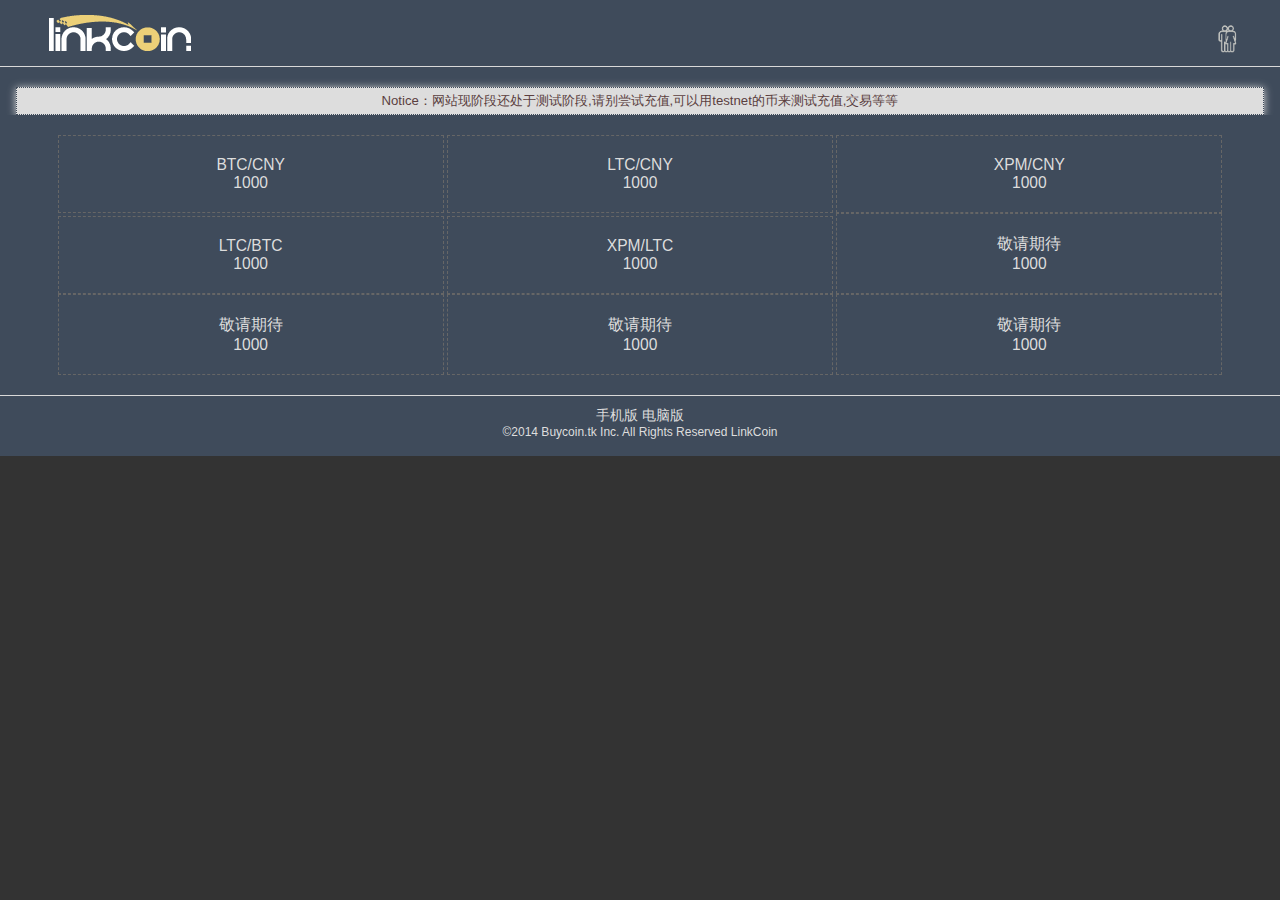
<file: index.html>
<!doctype html>
<html>
<head>
	<meta charset="UTF-8">
	<title>LinkCoin 交易 安全快捷</title>
	<meta name="viewport" content="width=device-width, initial-scale=1.0, minimum-scale=1.0, user-scalable=yes">
	<meta name="HandheldFriendly" content="true">
	<link rel="stylesheet" href="./css/reset.css">
	<link rel="stylesheet" href="./css/style.css">
</head>
<body>
	<div id="index">
		<!-- Header -->
		<div class="header">
			<a class="logo" href="#" title="首页"></a>
			<a class="profile" href="./login.html" title="个人中心"></a>
		</div>
		<div class="notice">
			<div class="message">
				Notice：网站现阶段还处于测试阶段,请别尝试充值,可以用testnet的币来测试充值,交易等等 
			</div>
		</div>
		<div class="nav">
			<div class="box">
				<span>BTC/CNY</span>
				<span>1000</span>
			</div>
			<div class="box">
				<span>LTC/CNY</span>
				<span>1000</span>
			</div>
			<div class="box">
				<span>XPM/CNY</span>
				<span>1000</span>
			</div>
			<div class="box">
				<span>LTC/BTC</span>
				<span>1000</span>
			</div>
			<div class="box">
				<span>XPM/LTC</span>
				<span>1000</span>
			</div>
			<div class="box">
				<span>敬请期待</span>
				<span>1000</span>
			</div>
			<div class="box">
				<span>敬请期待</span>
				<span>1000</span>
			</div>
			<div class="box">
				<span>敬请期待</span>
				<span>1000</span>
			</div>
			<div class="box">
				<span>敬请期待</span>
				<span>1000</span>
			</div>
		</div>
		<div class="footer">
			<!-- <div class="func"></div> -->
			<div class="switch">
				<a href="">手机版</a>
				<a href="">电脑版</a>
			</div>
			<div class="copyright">©2014 Buycoin.tk Inc. All Rights Reserved LinkCoin</div>
		</div>
	</div>
	<script type="text/javascript" src="./js/linkcoin.js"></script>
	<script type="text/javascript" src="./js/zepto.min.js"></script>
	<script>
		Zepto(function($){
			$("span").on("click", function(){
				console.log(1);
				window.location.href = "buy.html";
			})
		})
	</script>
</body>
</html>
</file>
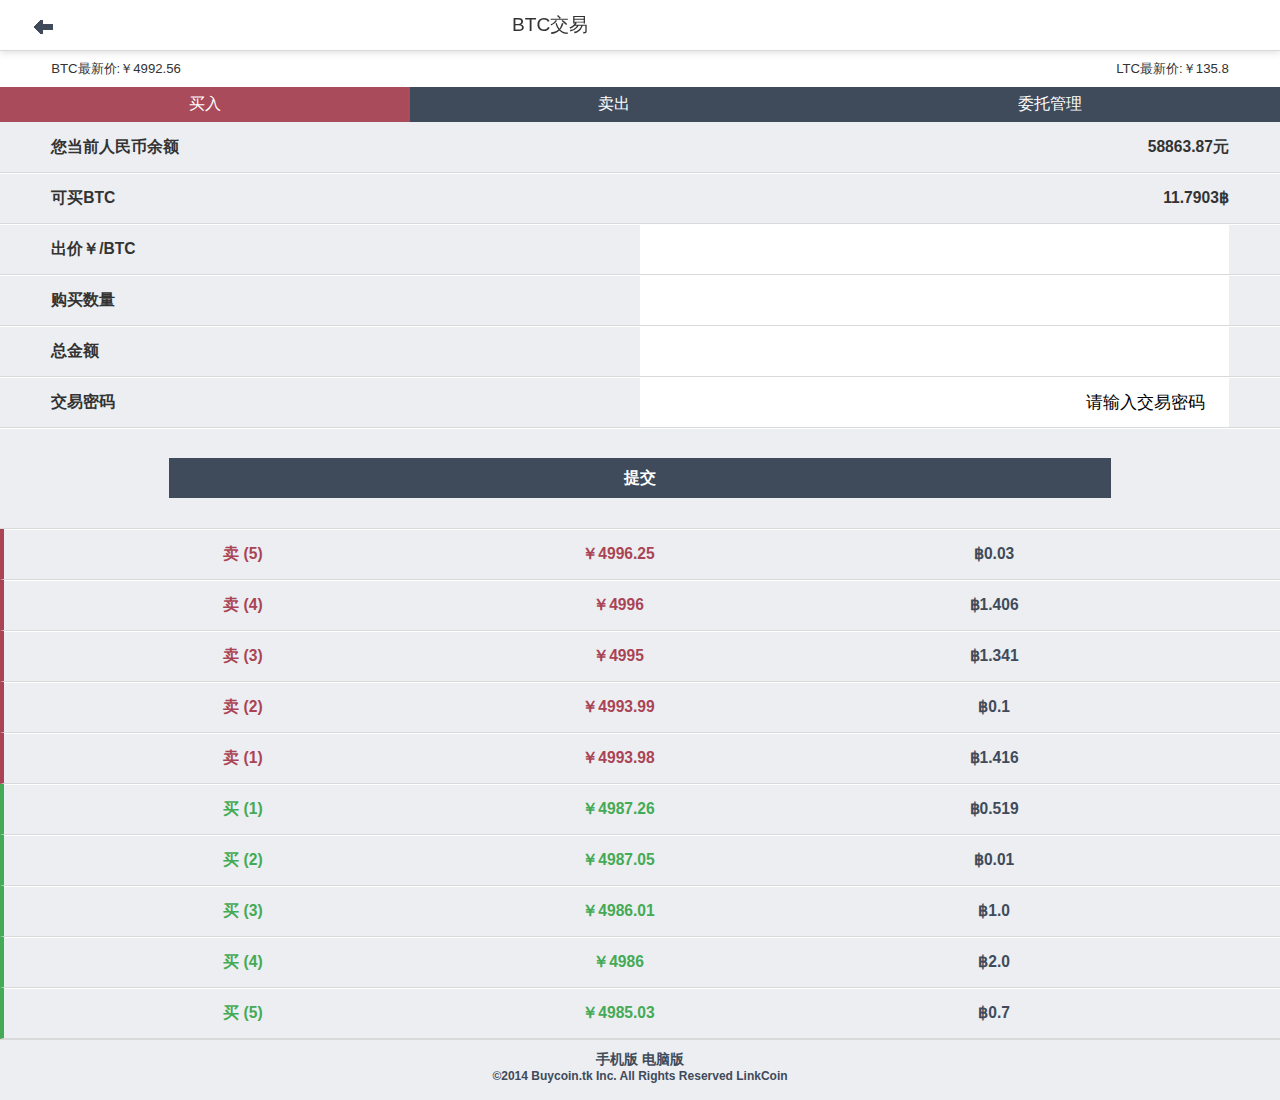
<file: buy.html>
<html>
	<head>
		<meta charset="UTF-8">
		<title>BUY</title>
		<meta name="viewport" content="width=device-width, initial-scale=1.0, minimum-scale=1.0, maximum-scale=1.0, user-scalable=yes" />
		<meta name="HandheldFriendly" content="true">
		<link rel="stylesheet" href="./css/reset.css">
		<link rel="stylesheet" href="./css/style.css">
		<title>BUY</title>
	</head>
	<body>
		<div id="trade">
			<div class="fixed">
				<div class="header">
					<a href="index.html"></a>
					<span>BTC交易</span>
				</div>
				<div class="quotation">
					<span>BTC最新价:￥<span>4992.56</span></span>
					<span>LTC最新价:￥<span>135.8</span></span>
				</div>
			</div>
			<div class="nav">
				<a class="current" href="">买入</a>
				<a href="./sell.html">卖出</a>
				<a href="./trade.html">委托管理</a>
			</div>
			<div class="info">
				<span>
					<span class="left">您当前人民币余额</span>
					<span class="right">58863.87元</span>
				</span>
				<span>
					<span class="left">可买BTC</span>
					<span class="right">11.7903฿</span>
				</span>
				<span>
					<span class="left">出价￥/BTC</span>
					<span class="right">
						<input type="text" id="offer">
					</span>
				</span>
				<span>
					<span class="left">购买数量</span>
					<span class="right">
						<input type="text" id="amount">
					</span>
				</span>
				<span>
					<span class="left">总金额</span>
					<span class="right">
						<input type="text" id="total">
					</span>
				</span>
				<span>
					<span class="left">交易密码</span>
					<span class="right">
						<input type="text" id="password" value="请输入交易密码">
					</span>
				</span>
				<span>
					<span id="submit">提交</span>
				</span>
				<span class="sell">
					<span>卖 (5)</span>
					<span>￥4996.25</span>
					<span>฿0.03</span>
				</span>
				<span class="sell">
					<span>卖 (4)</span>
					<span>￥4996</span>
					<span>฿1.406</span>
				</span>
				<span class="sell">
					<span>卖 (3)</span>
					<span>￥4995</span>
					<span>฿1.341</span>
				</span>
				<span class="sell">
					<span>卖 (2)</span>
					<span>￥4993.99</span>
					<span>฿0.1</span>
				</span>
				<span class="sell">
					<span>卖 (1)</span>
					<span>￥4993.98</span>
					<span>฿1.416</span>
				</span>
				<span class="buy">
					<span>买 (1)</span>
					<span>￥4987.26</span>
					<span>฿0.519</span>
				</span>
				<span class="buy">
					<span>买 (2)</span>
					<span>￥4987.05</span>
					<span>฿0.01</span>
				</span>
				<span class="buy">
					<span>买 (3)</span>
					<span>￥4986.01</span>
					<span>฿1.0</span>
				</span>
				<span class="buy">
					<span>买 (4)</span>
					<span>￥4986</span>
					<span>฿2.0</span>
				</span>
				<span class="buy">
					<span>买 (5)</span>
					<span>￥4985.03</span>
					<span>฿0.7</span>
				</span>
				<!-- <span class="clearfix"></span> -->
				<div class="footer">
					<!-- <div class="func"></div> -->
					<div class="switch">
						<a href="">手机版</a>
						<a href="">电脑版</a>
					</div>
					<div class="copyright">©2014 Buycoin.tk Inc. All Rights Reserved LinkCoin</div>
				</div>
			</div>
		</div>
		<script src="./js/zepto.min.js"></script>
		<script>
			Zepto(function($){
				$("#password").on("focus", function(){
					if(this.value == "请输入交易密码"){
						this.value = "";
						this.type = "password";
					}
				});
				$("#password").on("blur", function(){
					if(this.value == ""){
						this.value = "请输入交易密码";
						this.type = "text";
					}
				})
			})
			// Zepto(function($){
			// 	console.log($);
			// 	$("#password").on("click", function() {
			// 		console.log($(this).value);
			// 		if($(this).value == "请输入交易密码") {
			// 			$(this).value = "";
			// 			$(this).type = "password";
			// 		}
			// 	})
			// })
		</script>
	</body>
</html>
</file>
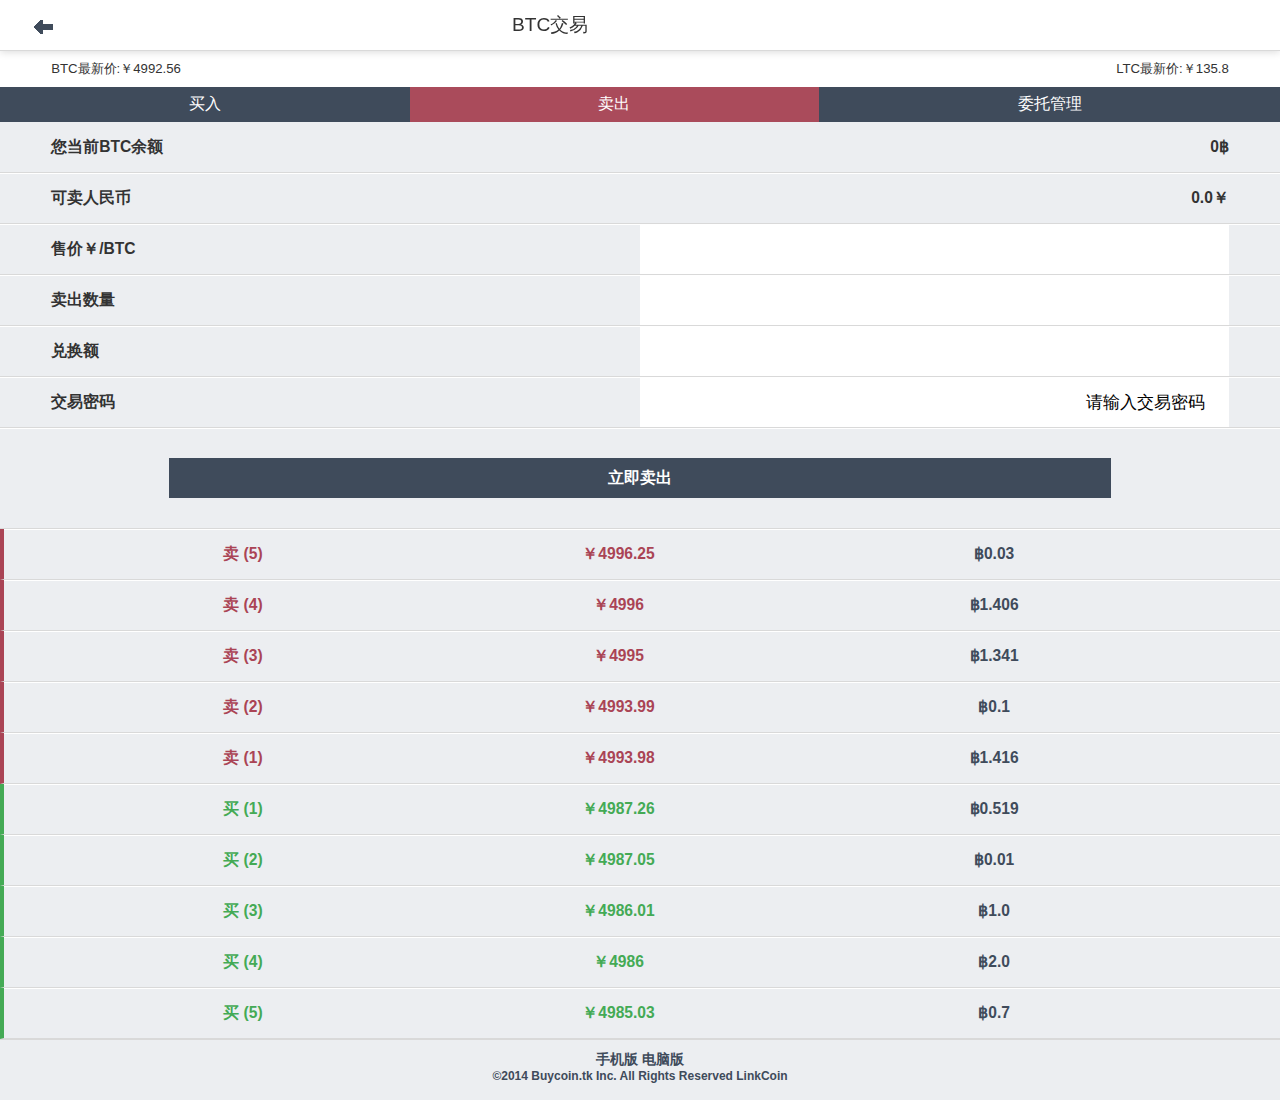
<file: sell.html>
<html>
<head>
	<meta charset="UTF-8">
	<title>BUY</title>
	<meta name="viewport" content="width=device-width, initial-scale=1.0, minimum-scale=1.0, maximum-scale=1.0, user-scalable=yes" />
	<meta name="HandheldFriendly" content="true">
	<link rel="stylesheet" href="./css/reset.css">
	<link rel="stylesheet" href="./css/style.css">
	<title>BUY</title>
</head>
<body>
	<div id="trade">
		<div class="fixed">
			<div class="header">
				<a href="index.html"></a>
				<span>BTC交易</span>
			</div>
			<div class="quotation">
				<span>BTC最新价:￥<span>4992.56</span></span>
				<span>LTC最新价:￥<span>135.8</span></span>
			</div>
		</div>
		<div class="nav">
			<a href="./buy.html">买入</a>
			<a class="current" href="#">卖出</a>
			<a href="./trade.html">委托管理</a>
		</div>
		<div class="info">
			<span>
				<span class="left">您当前BTC余额</span>
				<span class="right">0฿</span>
			</span>
			<span>
				<span class="left">可卖人民币</span>
				<span class="right">0.0￥</span>
			</span>
			<span>
				<span class="left">售价￥/BTC</span>
				<span class="right">
					<input type="text" id="offer">
				</span>
			</span>
			<span>
				<span class="left">卖出数量</span>
				<span class="right">
					<input type="text" id="amount">
				</span>
			</span>
			<span>
				<span class="left">兑换额</span>
				<span class="right">
					<input type="text" id="total">
				</span>
			</span>
			<span>
				<span class="left">交易密码</span>
				<span class="right">
					<input type="text" id="password" value="请输入交易密码">
				</span>
			</span>
			<span>
				<span id="submit">立即卖出</span>
			</span>
			<span class="sell">
				<span>卖 (5)</span>
				<span>￥4996.25</span>
				<span>฿0.03</span>
			</span>
			<span class="sell">
				<span>卖 (4)</span>
				<span>￥4996</span>
				<span>฿1.406</span>
			</span>
			<span class="sell">
				<span>卖 (3)</span>
				<span>￥4995</span>
				<span>฿1.341</span>
			</span>
			<span class="sell">
				<span>卖 (2)</span>
				<span>￥4993.99</span>
				<span>฿0.1</span>
			</span>
			<span class="sell">
				<span>卖 (1)</span>
				<span>￥4993.98</span>
				<span>฿1.416</span>
			</span>
			<span class="buy">
				<span>买 (1)</span>
				<span>￥4987.26</span>
				<span>฿0.519</span>
			</span>
			<span class="buy">
				<span>买 (2)</span>
				<span>￥4987.05</span>
				<span>฿0.01</span>
			</span>
			<span class="buy">
				<span>买 (3)</span>
				<span>￥4986.01</span>
				<span>฿1.0</span>
			</span>
			<span class="buy">
				<span>买 (4)</span>
				<span>￥4986</span>
				<span>฿2.0</span>
			</span>
			<span class="buy">
				<span>买 (5)</span>
				<span>￥4985.03</span>
				<span>฿0.7</span>
			</span>
			<!-- <span class="clearfix"></span> -->
			<div class="footer">
				<!-- <div class="func"></div> -->
				<div class="switch">
					<a href="">手机版</a>
					<a href="">电脑版</a>
				</div>
				<div class="copyright">©2014 Buycoin.tk Inc. All Rights Reserved LinkCoin</div>
			</div>
		</div>
	</div>
</body>
</html>
</file>
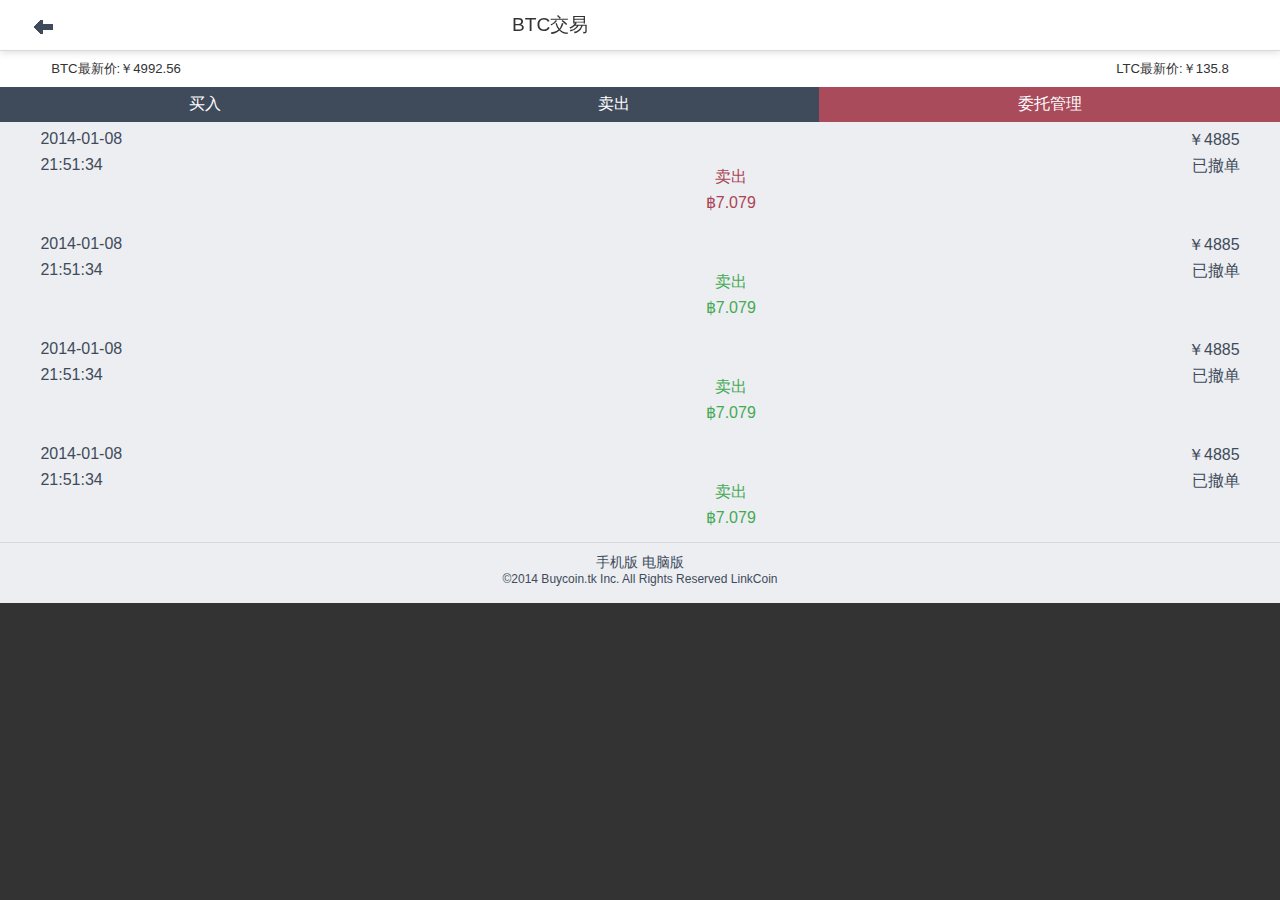
<file: trade.html>
<html>
<head>
	<meta charset="UTF-8">
	<title>BUY</title>
	<meta name="viewport" content="width=device-width, initial-scale=1.0, minimum-scale=1.0, maximum-scale=1.0, user-scalable=yes" />
	<meta name="HandheldFriendly" content="true">
	<link rel="stylesheet" href="./css/reset.css">
	<link rel="stylesheet" href="./css/style.css">
	<title>BUY</title>
</head>
<body>
	<div id="trade">
		<div class="fixed">
			<div class="header">
				<a href="index.html"></a>
				<span>BTC交易</span>
			</div>
			<div class="quotation">
				<span>BTC最新价:￥<span>4992.56</span></span>
				<span>LTC最新价:￥<span>135.8</span></span>
			</div>
		</div>
		<div class="nav">
			<a href="./buy.html">买入</a>
			<a href="./sell.html">卖出</a>
			<a class="current" href="#">委托管理</a>
		</div>
		<div class="transactions">
			<table class="sell">
				<td class="left">
					<div>2014-01-08</div>
					<div>21:51:34</div>
				</td>
				<td class="center">
					<div>卖出</div>
					<div>฿7.079</div>
				</td>
				<td class="right">
					<div>￥4885</div>
					<div>已撤单</div>
				</td>
			</table>
			<table class="buy">
				<td class="left">
					<div>2014-01-08</div>
					<div>21:51:34</div>
				</td>
				<td class="center">
					<div>卖出</div>
					<div>฿7.079</div>
				</td>
				<td class="right">
					<div>￥4885</div>
					<div>已撤单</div>
				</td>
			</table>
			<table class="buy">
				<td class="left">
					<div>2014-01-08</div>
					<div>21:51:34</div>
				</td>
				<td class="center">
					<div>卖出</div>
					<div>฿7.079</div>
				</td>
				<td class="right">
					<div>￥4885</div>
					<div>已撤单</div>
				</td>
			</table>
			<table class="buy">
				<td class="left">
					<div>2014-01-08</div>
					<div>21:51:34</div>
				</td>
				<td class="center">
					<div>卖出</div>
					<div>฿7.079</div>
				</td>
				<td class="right">
					<div>￥4885</div>
					<div>已撤单</div>
				</td>
			</table>
			<!-- <span class="clearfix"></span> -->
			<div class="footer">
				<!-- <div class="func"></div> -->
				<div class="switch">
					<a href="">手机版</a>
					<a href="">电脑版</a>
				</div>
				<div class="copyright">©2014 Buycoin.tk Inc. All Rights Reserved LinkCoin</div>
			</div>
		</div>
	</div>
</body>
</html>
</file>
<file: css/style.css>
body{
	background-color: #333;
	text-align: center;
}

#index {
	position: relative;
	margin: 0 auto;
	width: 100%;
	background: #ECEEF1;
}

#index .header {
	height: 66px;
	background-color: #3F4B5B;
	border-bottom: 1px solid #d9d9d9;
	box-shadow: 0 1px 0px #ffffff;
}


#index .header .logo {
	background-image: url("../images/logo.png");
	background-repeat: no-repeat;
	background-position: left 13px;
	width: 150px;
	height: 66px;
	position: absolute;
	left: 3.5%;
}

#index .header .profile {
	background-image: url("../images/icon.png");
	background-repeat: no-repeat;
	background-size: 440px;
	background-position: -32px -408px;
	width: 50px;
	height: 60px;
	position: absolute;
	right: 2.5%;
}

#index .notice {
	color: #5b3f3f;
	padding-top: 20px;
	background-color: #3F4B5B;
}

#index .message {
	margin: 0 16px;
	font-size: 1.1em;
	padding: 4px 10px;
	background-color: #DDD;
	border: 1px dotted #3F4B5B;
	box-shadow: 0 1px 8px #d9d9d9;
}

#index .nav {
	background-color: #3F4B5B;
	text-align: center;
	width: 100%;
	padding: 20px 0;
}

#index .box {
	width: 30%;
	font-size: 1.3em;
	padding: 20px 0;
	border: 1px dashed #666;
	display: inline-block;
}
#index .box:active {
	width: 30%;
	color: #3F4B5B;
	font-size: 1.3em;
	padding: 20px 0;
	box-shadow: 1px #FFF;
	background-color: #D9EDF7;
	border: 1px solid #666;
	display: inline-block;
}

#index .box span {
	display: block;
}

#trade {
	width: 100%;
	position: relative;
	color: #333;
	background-color: #eceef1;
}

#trade .fixed {
	position: fixed;
	top: 0;
	width: 100%;
}
#trade .header {
	height: 50px;
	width: 100%;
	position: relative;
	background-color: #FFF;
	border-bottom:1px solid #D9D9D9;
	box-shadow: 0 1px 8px #D9D9D9;
}

#trade .header a {
	width: 38px;
	height: 50px;
	left: 2%;
	position: absolute;
	display: inline-block;
	background: no-repeat 0 14px url("../images/back.png");
}

#trade .header span {
	height: 50px;
	line-height: 50px;
	font-size: 1.6em;
	left: 40%;
	position: absolute;
	display: inline-block;
}

#trade .quotation {
	height:36px;
	overflow: hidden;
	line-height: 36px;
	font-size: 1.1em;
	background-color: #FFF;
}

#trade .quotation>span:nth-child(1) {
	float: left;
	margin-left: 4%;
}
#trade .quotation>span:nth-child(2) {
	float: right;
	margin-right: 4%;
}

#trade .nav {
	width: 100%;
	display: block;
	height: 36px;
	margin-top: 86px;
}

#trade .nav a {
	float: left;
	height: 36px;
	line-height: 36px;
	color: #FFF;
	background-color: #3F4B5B;
	font-size: 1.3em;
}

#trade .nav a:nth-child(1), #trade .nav a:nth-child(2) { width: 32%; }
#trade .nav a:nth-child(3) {width: 36%;}

#trade .nav .current {
	background-color: #AA4B5B;
}

#trade .info {
	width: 100%;
	font-weight: bold;
	background-color: #eceef1;
}

#trade .info > span {
	display: block;
	border-bottom: 1px solid #d9d9d9;
	box-shadow: 0 1px 0px #FFF;
	font-size: 1.3em;
	padding: 0 4%;
	height: 50px;
	line-height: 50px;
}

#trade .info > span > span {
	width: 50%;
}

#trade .info input {
	padding-right: 4%;
	font-family: \5fae\8f6f\96c5\9ed1, Arial, Helvetica, sans-serif;
	text-align: right;
	font-size: 1.1em;
	height: 50px;
	line-height: 50px;
	width: 100%;
	border: 0px;
}

#trade .info span:nth-child(7) {
	height: 70px;
}

#trade #submit {
	margin: 30px 0 0 10%;
	width: 80%;
	height: 40px;
	line-height: 40px;
	color: #FFF;
	display: block;
	background-color: #3F4B5B;
}

#trade .info .sell {
	color: #A45;
	border-left: 4px solid #A45;
}
#trade .info .buy {
	color: #4A5;
	border-left: 4px solid #4A5;
}
#trade .info .sell>span,
#trade .info .buy>span {
	width: 32%;
	float: left;
}
#trade .info .sell>span:nth-child(3),
#trade .info .buy>span:nth-child(3) {
	color: #3F4B5B;
}



#trade .transactions table {
	width: 100%;
	padding: 6px 3%;
}

#trade .transactions td {
	width: 33%;
	color: #3F4B5B;
}

#trade .transactions .sell td:nth-child(2) {
	color: #A45;
}
#trade .transactions .buy td:nth-child(2) {
	color: #4A5;
}

#trade .transactions td div {
	height: 26px;
}

.footer {
	text-align: center;
	height: 60px;
	border-top: 1px solid #d9d9d9;
	background-color: #3F4B5B;
}

.footer .switch {
	margin-top: 10px;
}

.footer .switch a{
	color: #DDD;
	font-size: 1.2em;
}
.footer .copyright {
	font-size: 1em;
}

#trade .footer {
	color: #3F4B5B;
	background-color: #eceef1;
}

#trade .footer .switch a {
	color: #3F4B5B;
}
</file>
